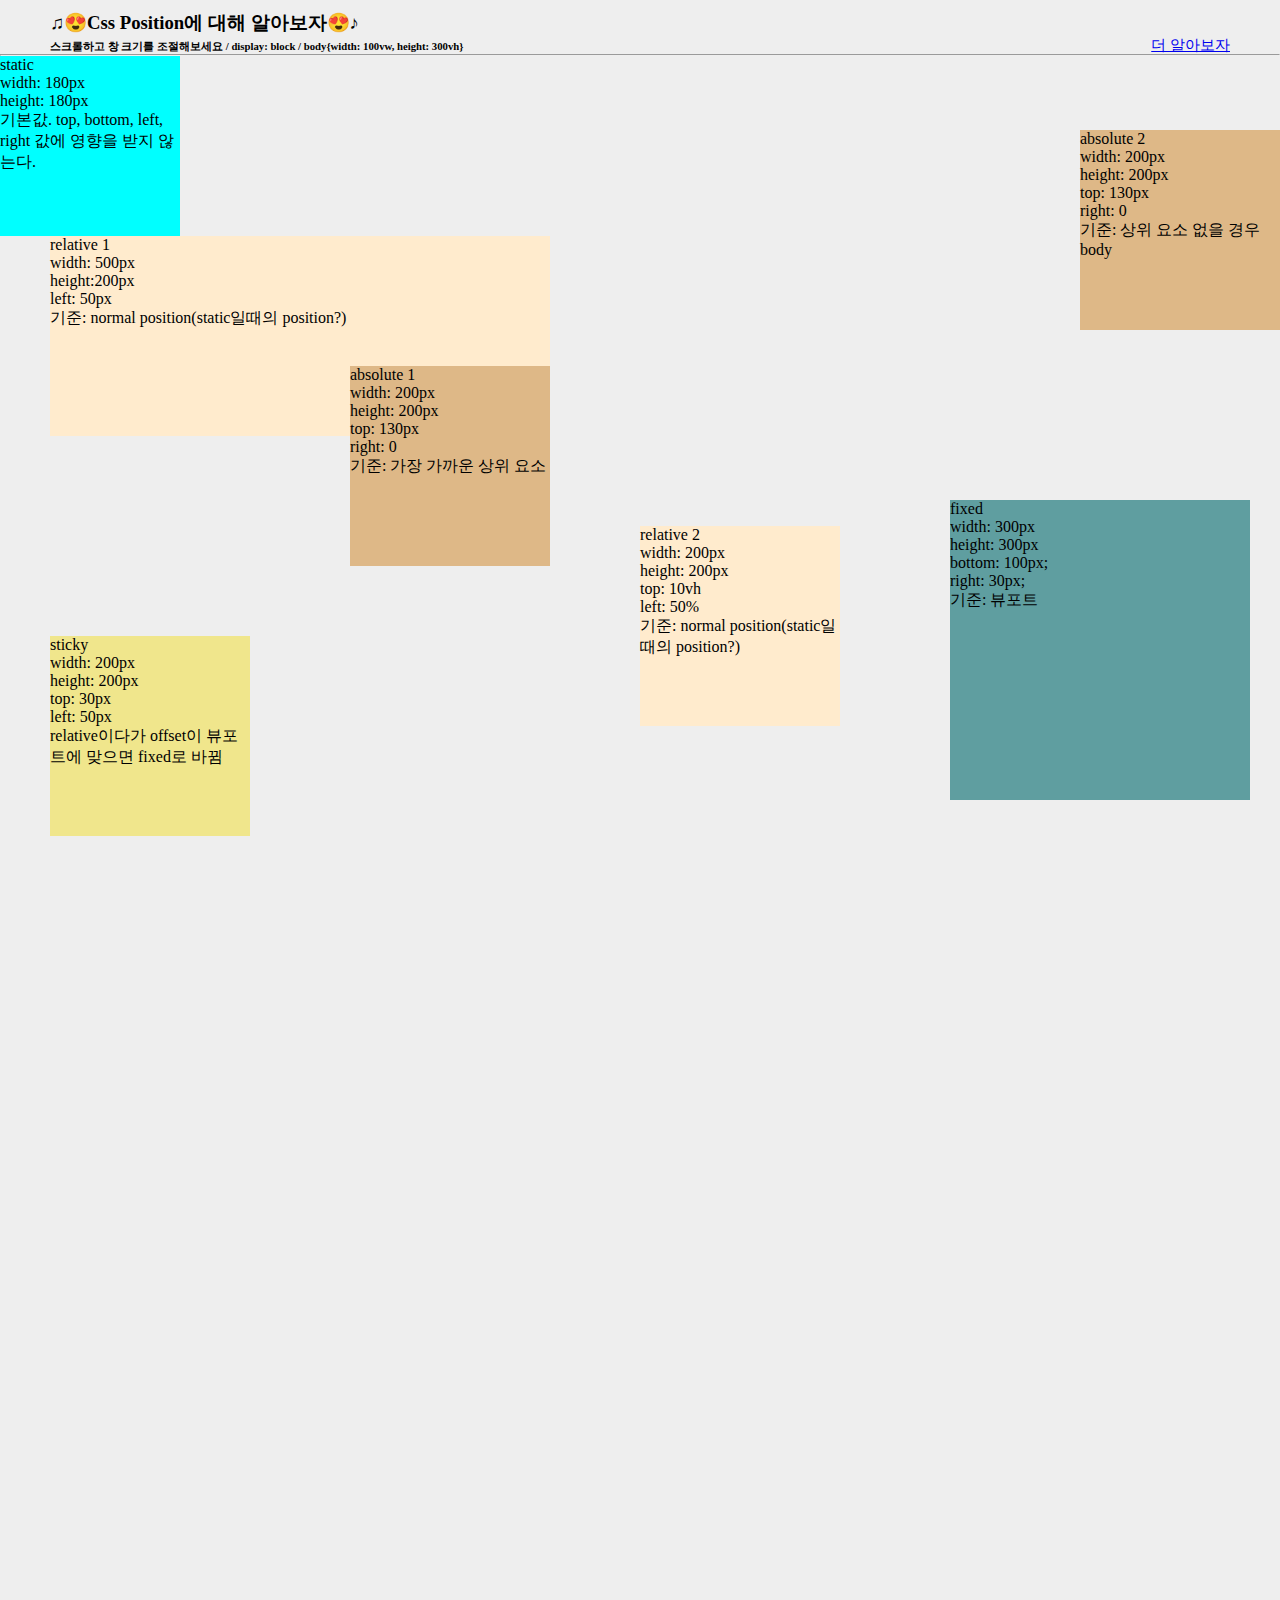
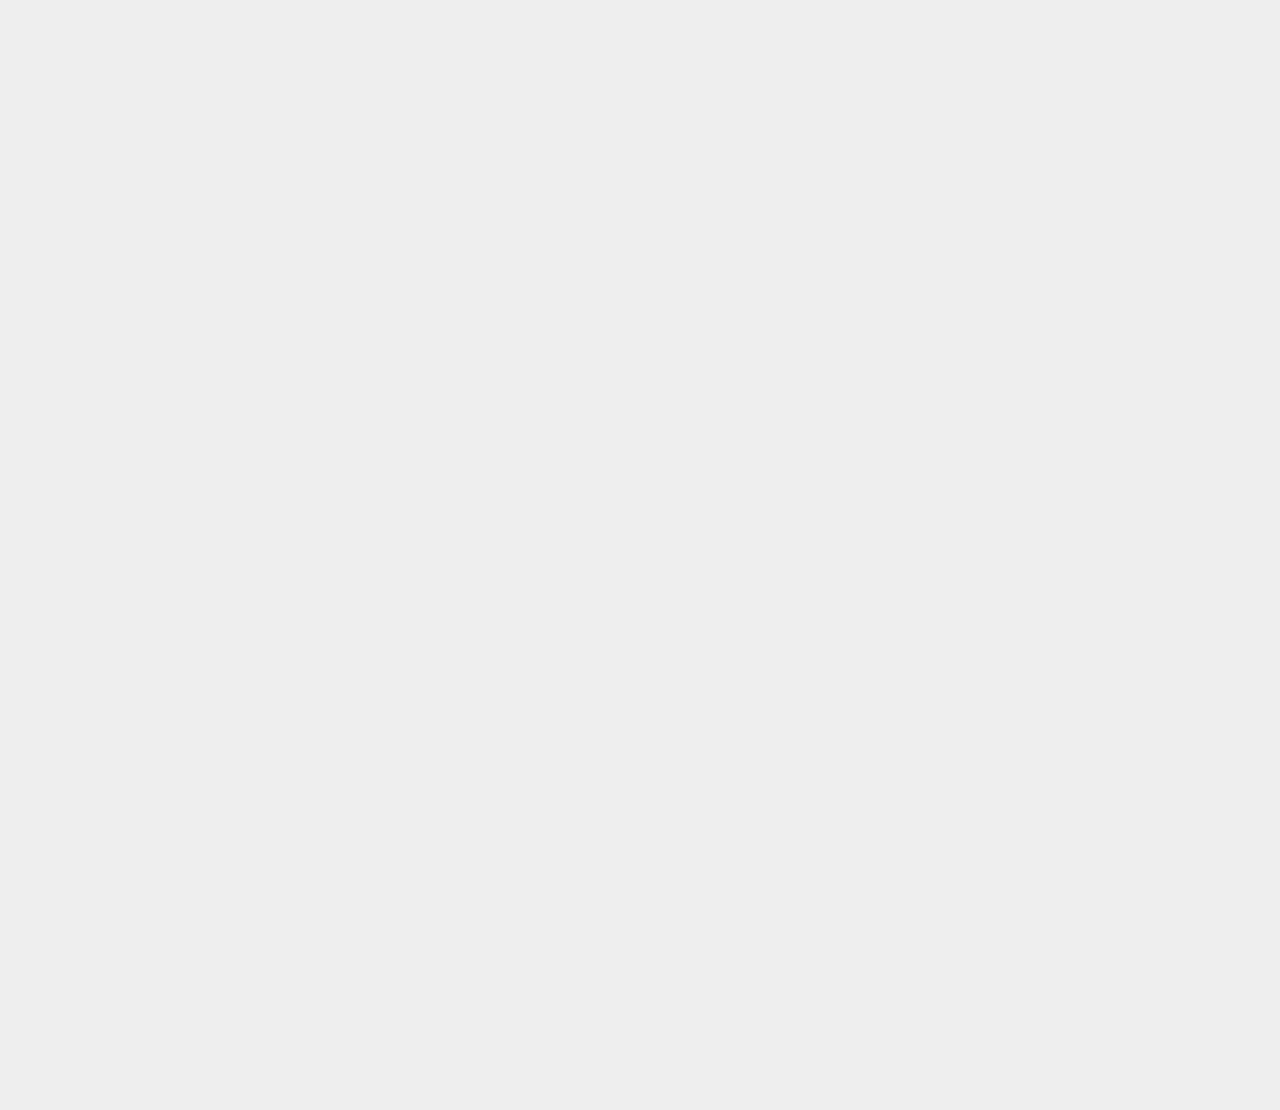
<file: index.html>
<!DOCTYPE html>
<html lang="en">
<head>
    <meta charset="UTF-8">
    <meta name="viewport" content="width=device-width, initial-scale=1.0">
    <title>Css Layout - The position Property</title>
    <link rel="stylesheet" href="./style.css">
</head>
<body>
        <h3 class="title">♫😍Css Position에 대해 알아보자😍♪ </h3>
        <h6 class="title2">스크롤하고 창 크기를 조절해보세요 / display: block / body{width: 100vw, height: 300vh}</h6>
        <a class="link" href="./characters.html">더 알아보자</a>
        <hr>

    <div class="static">
        static <br>width: 180px <br>height: 180px
        <br>기본값. top, bottom, left, right 값에 영향을 받지 않는다.
    </div>
    <div class="relative1">
        relative 1 <br>width: 500px <br>height:200px <br>left: 50px
        <br>기준: normal position(static일때의 position?)
        <div class="absolute1">
            absolute 1 <br>width: 200px <br>height: 200px<br>top: 130px <br>right: 0
            <br>기준: 가장 가까운 상위 요소
        </div>
    </div>

    <div class="relative2">
        relative 2 <br>width: 200px <br>height: 200px <br>top: 10vh <br>left: 50%
        <br>기준: normal position(static일때의 position?)
    </div>

    <div class="fixed">
        fixed <br>width: 300px <br>height: 300px
        <br>bottom: 100px; <br>right: 30px;
        <br>기준: 뷰포트
    </div>
    <div class="absolute2">
        absolute 2 <br>width: 200px <br>height: 200px<br>top: 130px <br>right: 0
        <br>기준: 상위 요소 없을 경우 body
    </div>
    <div class="sticky">
        sticky <br>width: 200px <br>height: 200px <br>top: 30px <br>left: 50px
        <br>relative이다가 offset이 뷰포트에 맞으면 fixed로 바뀜
    </div>




</body>
</html>
</file>
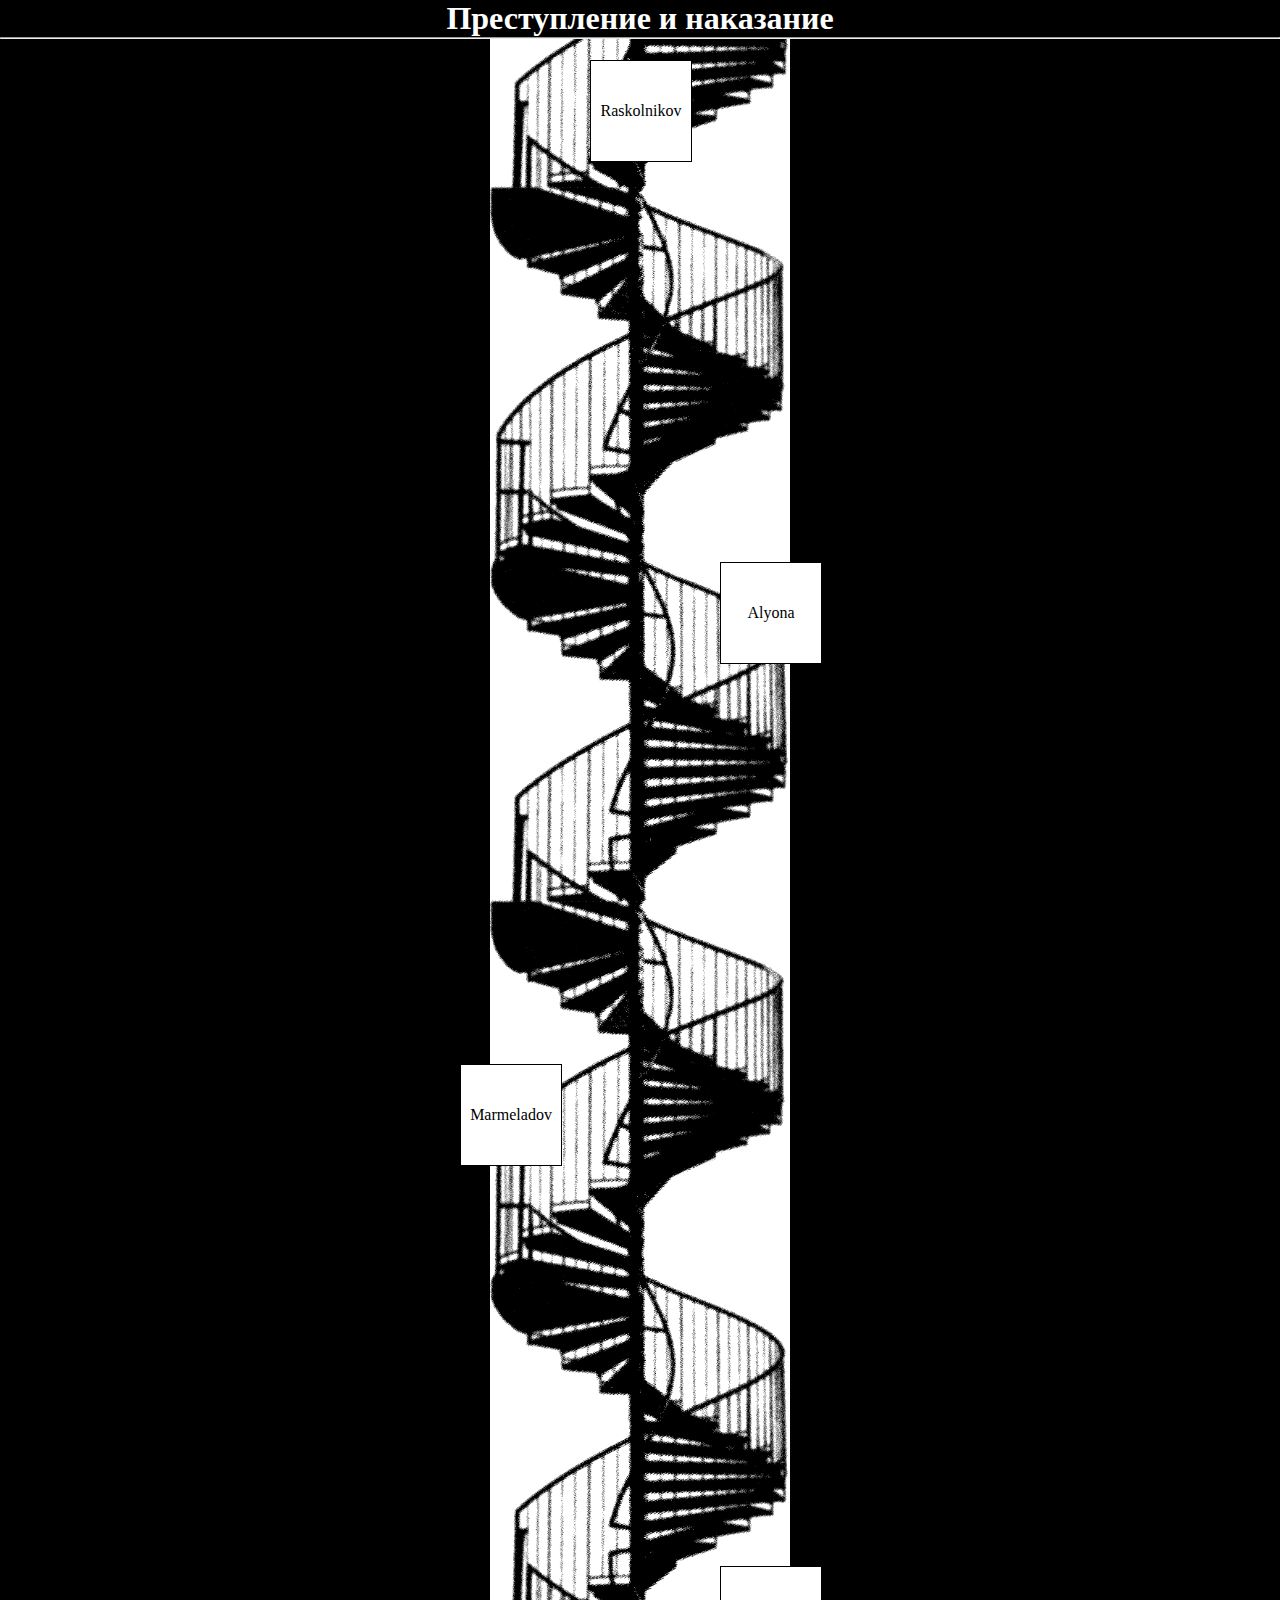
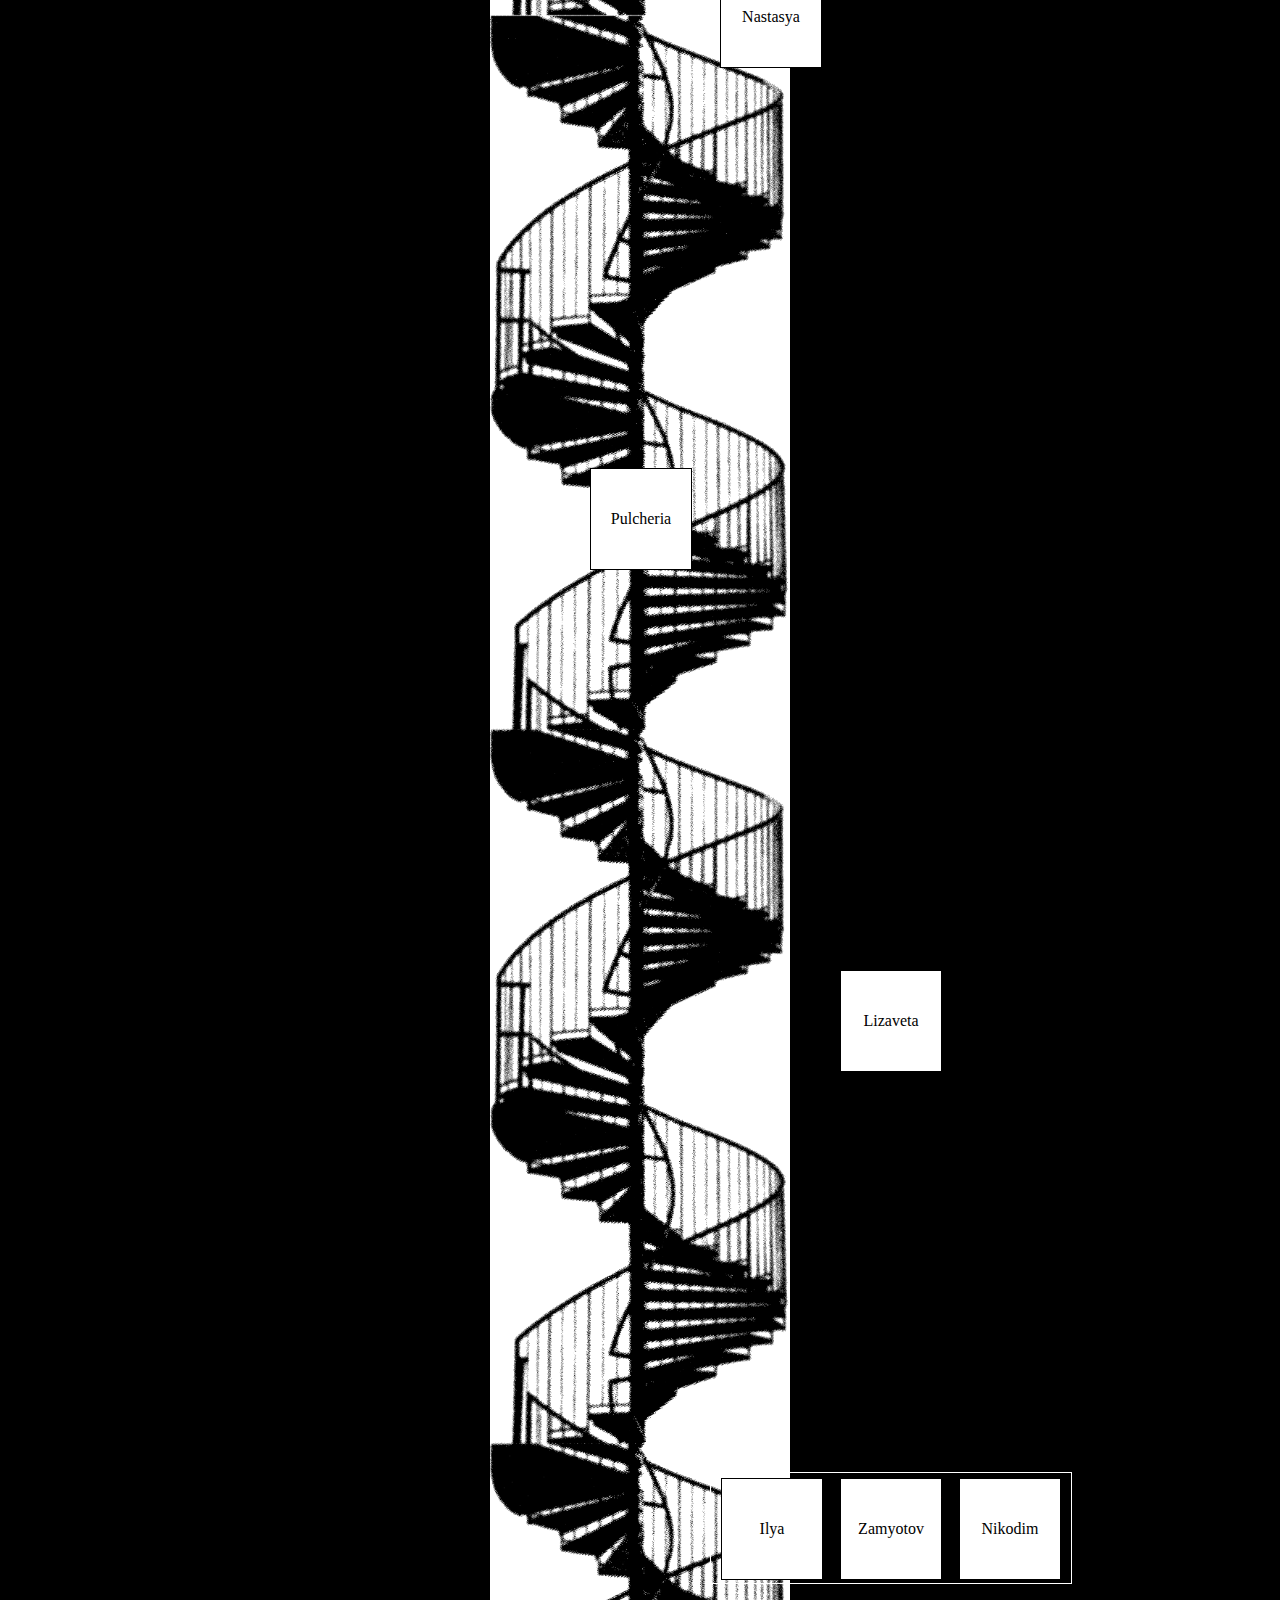
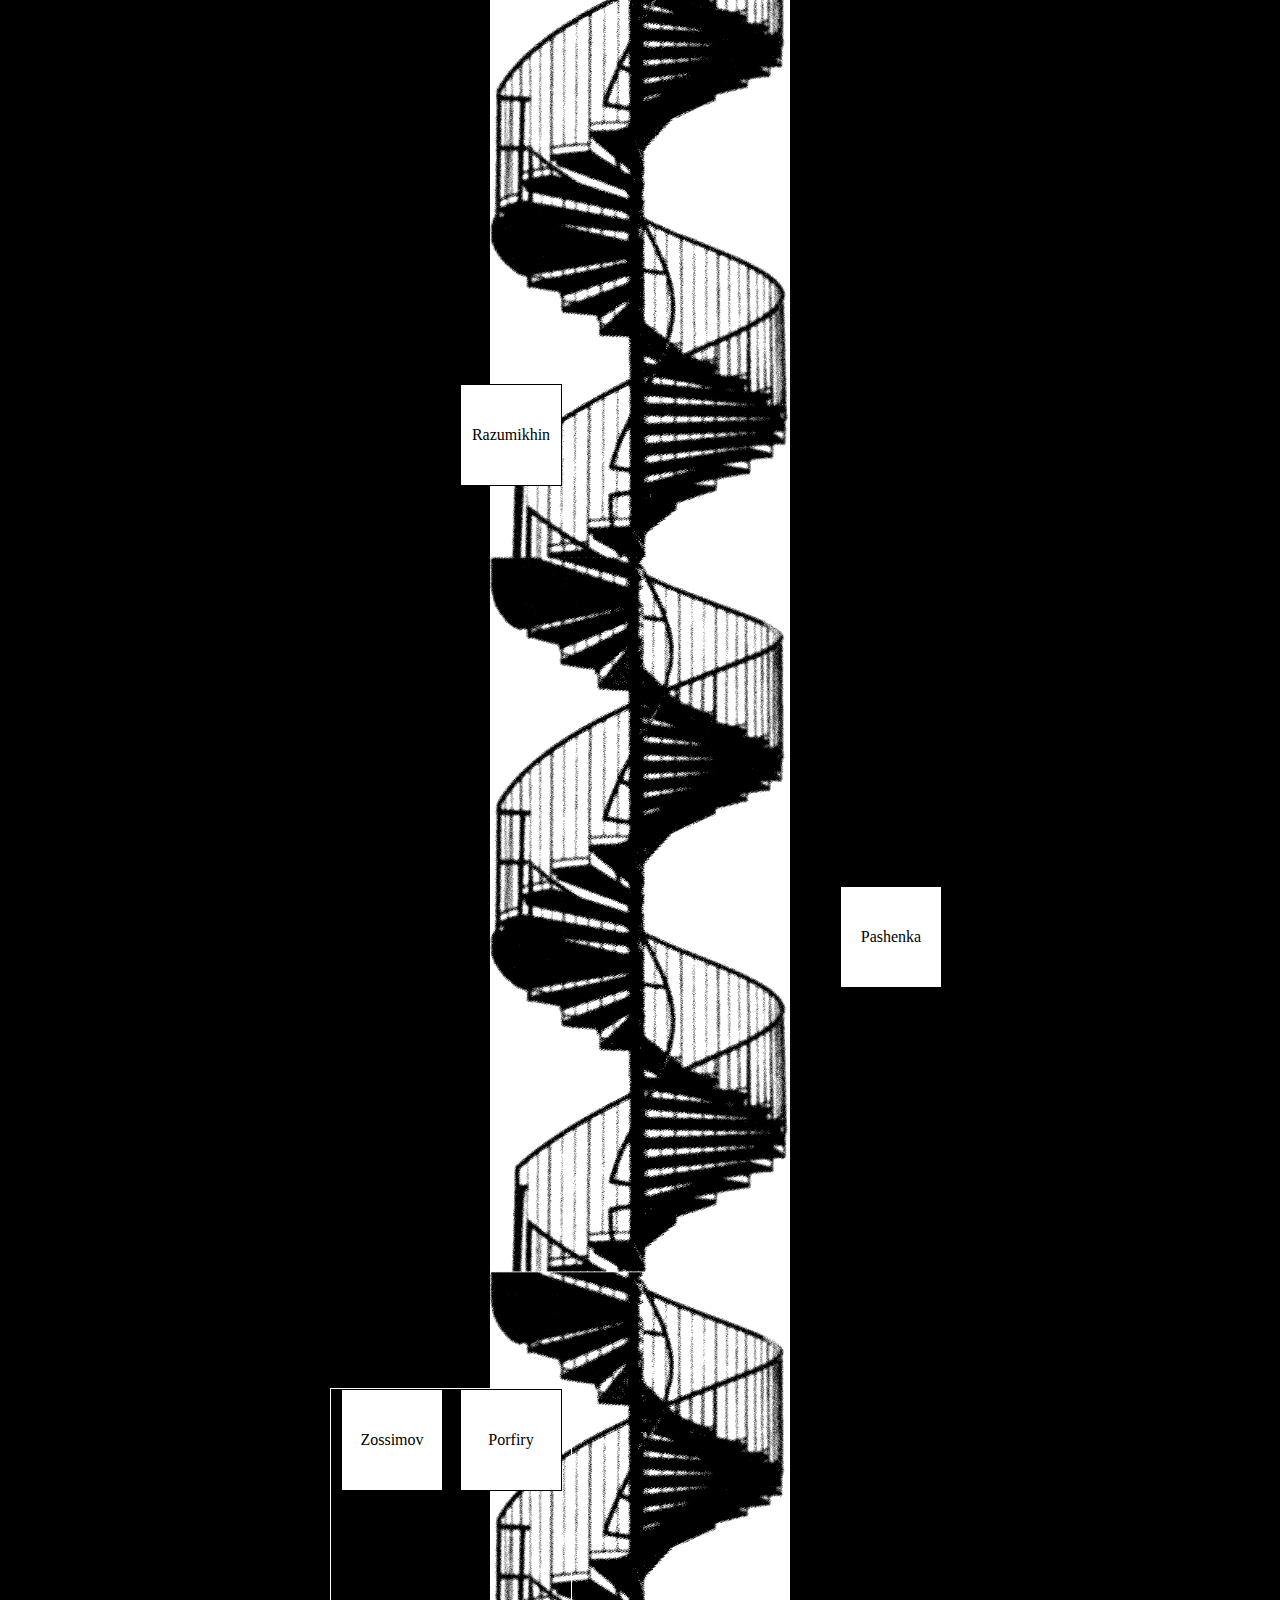
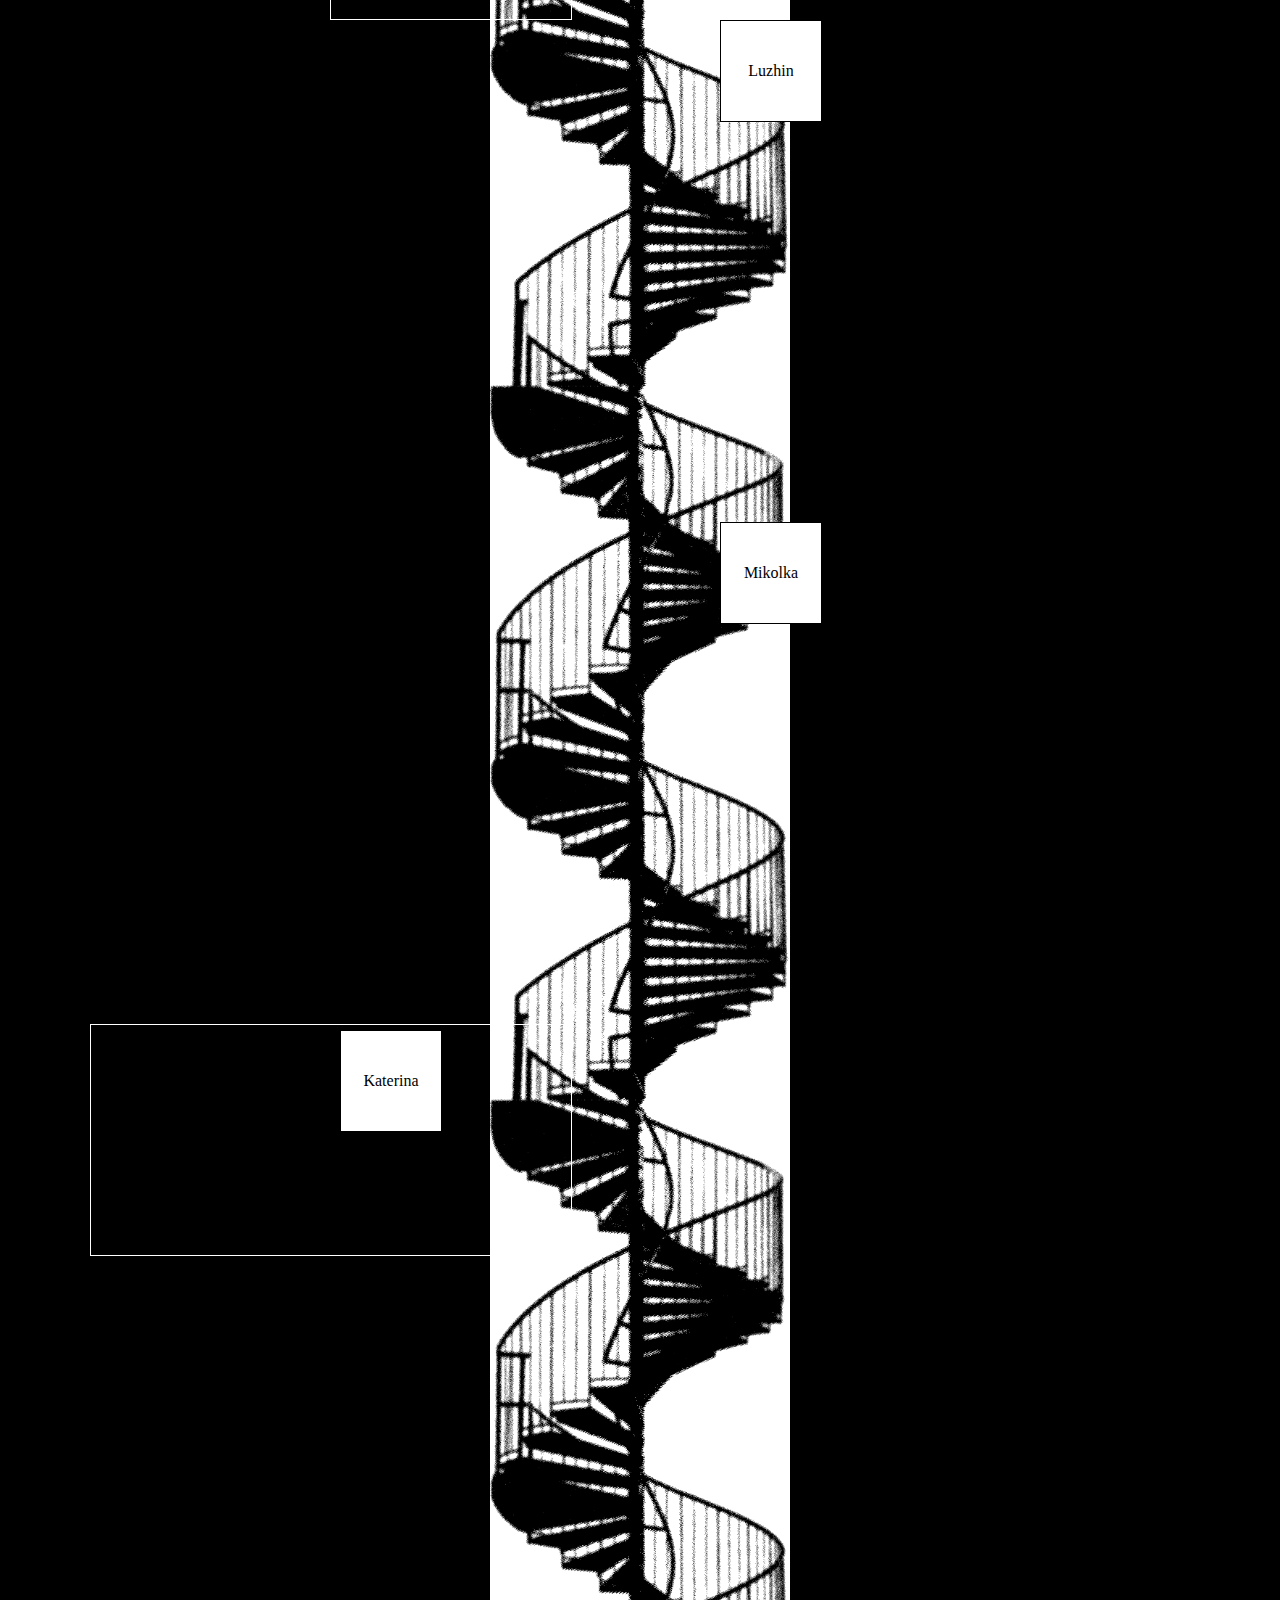
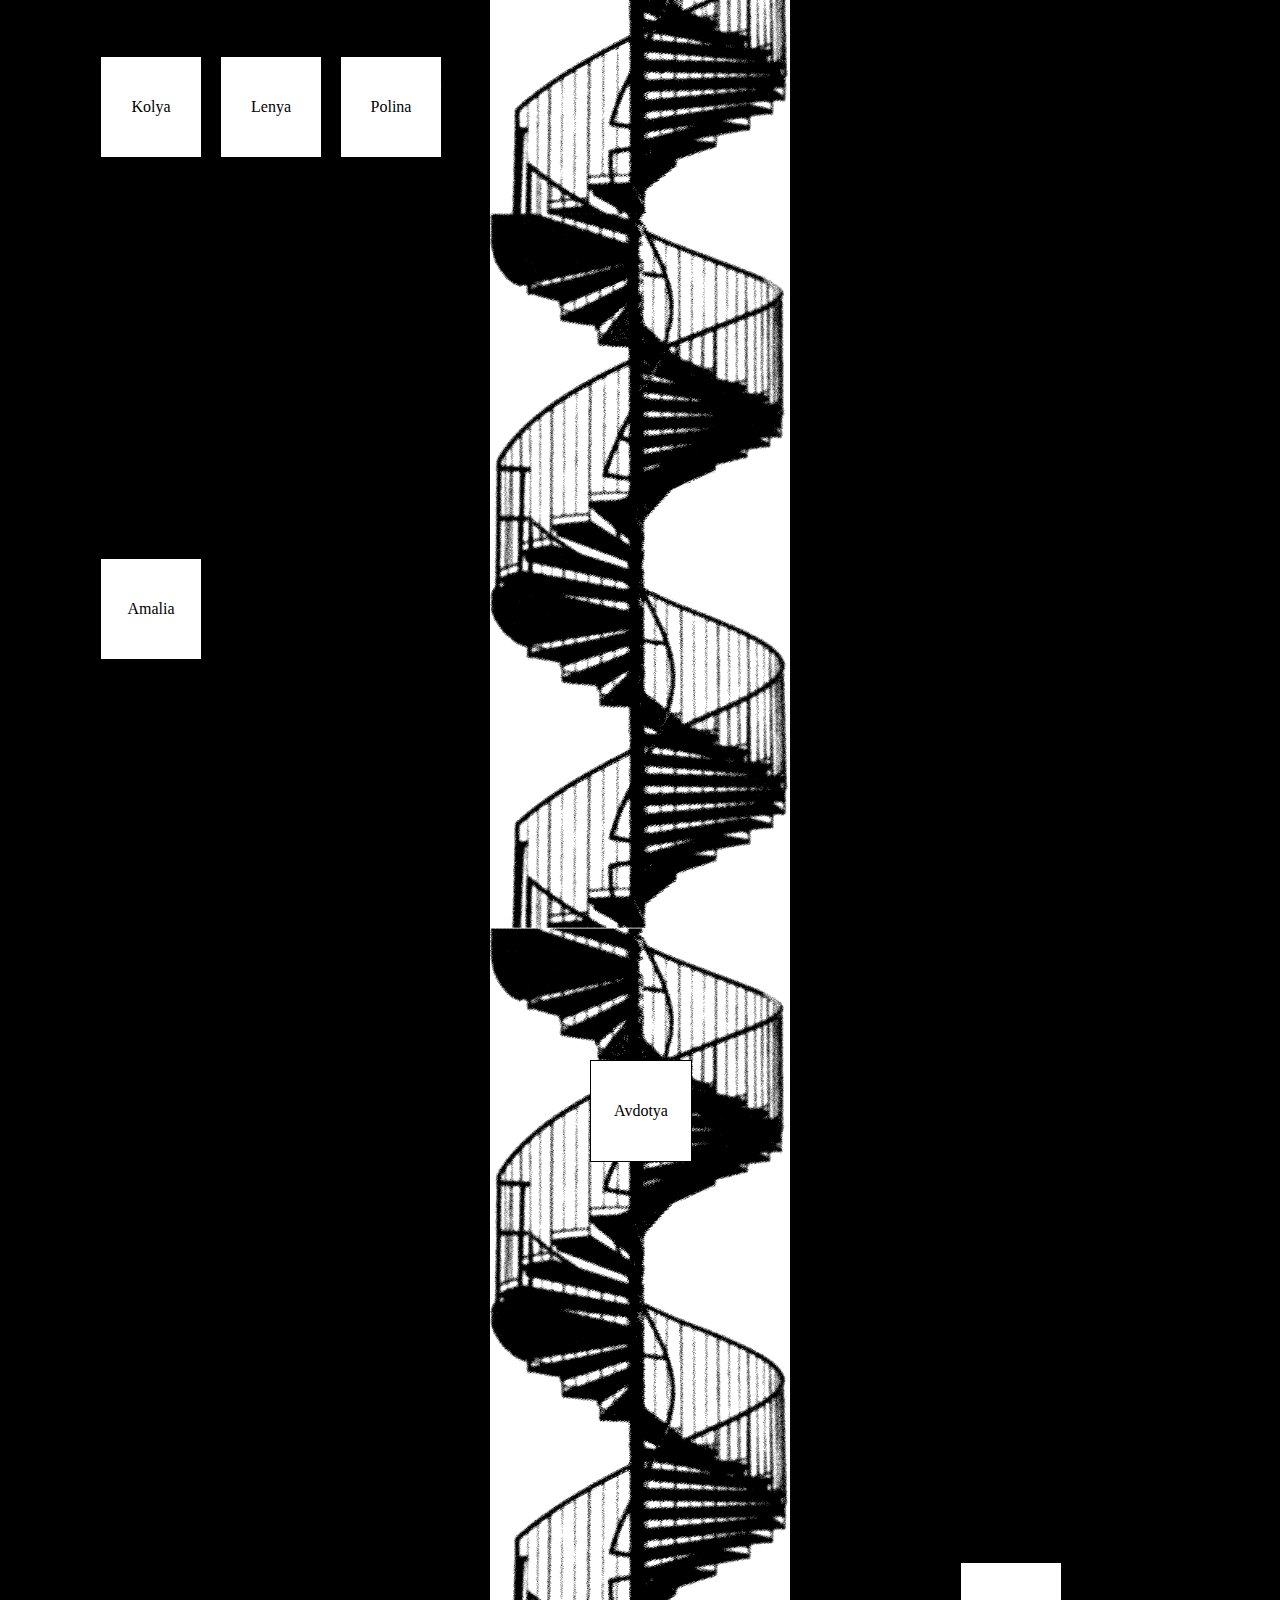
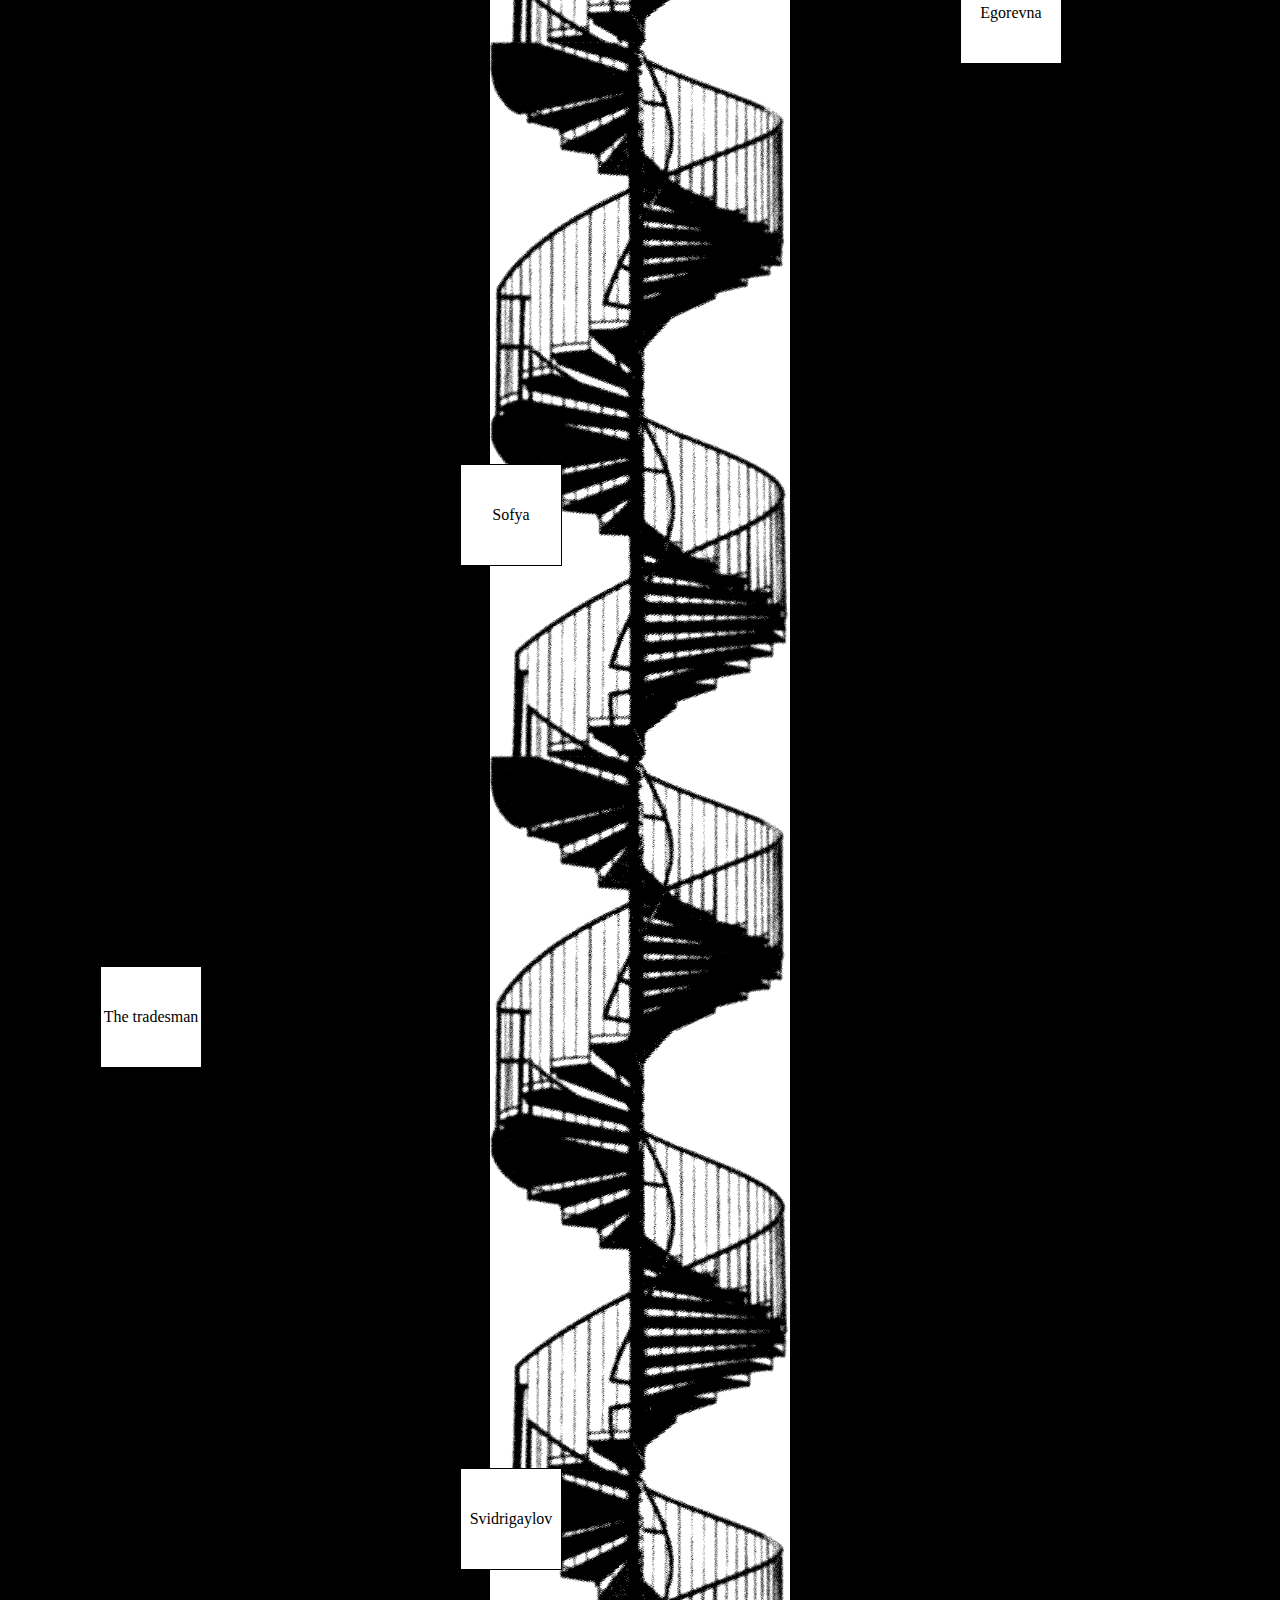
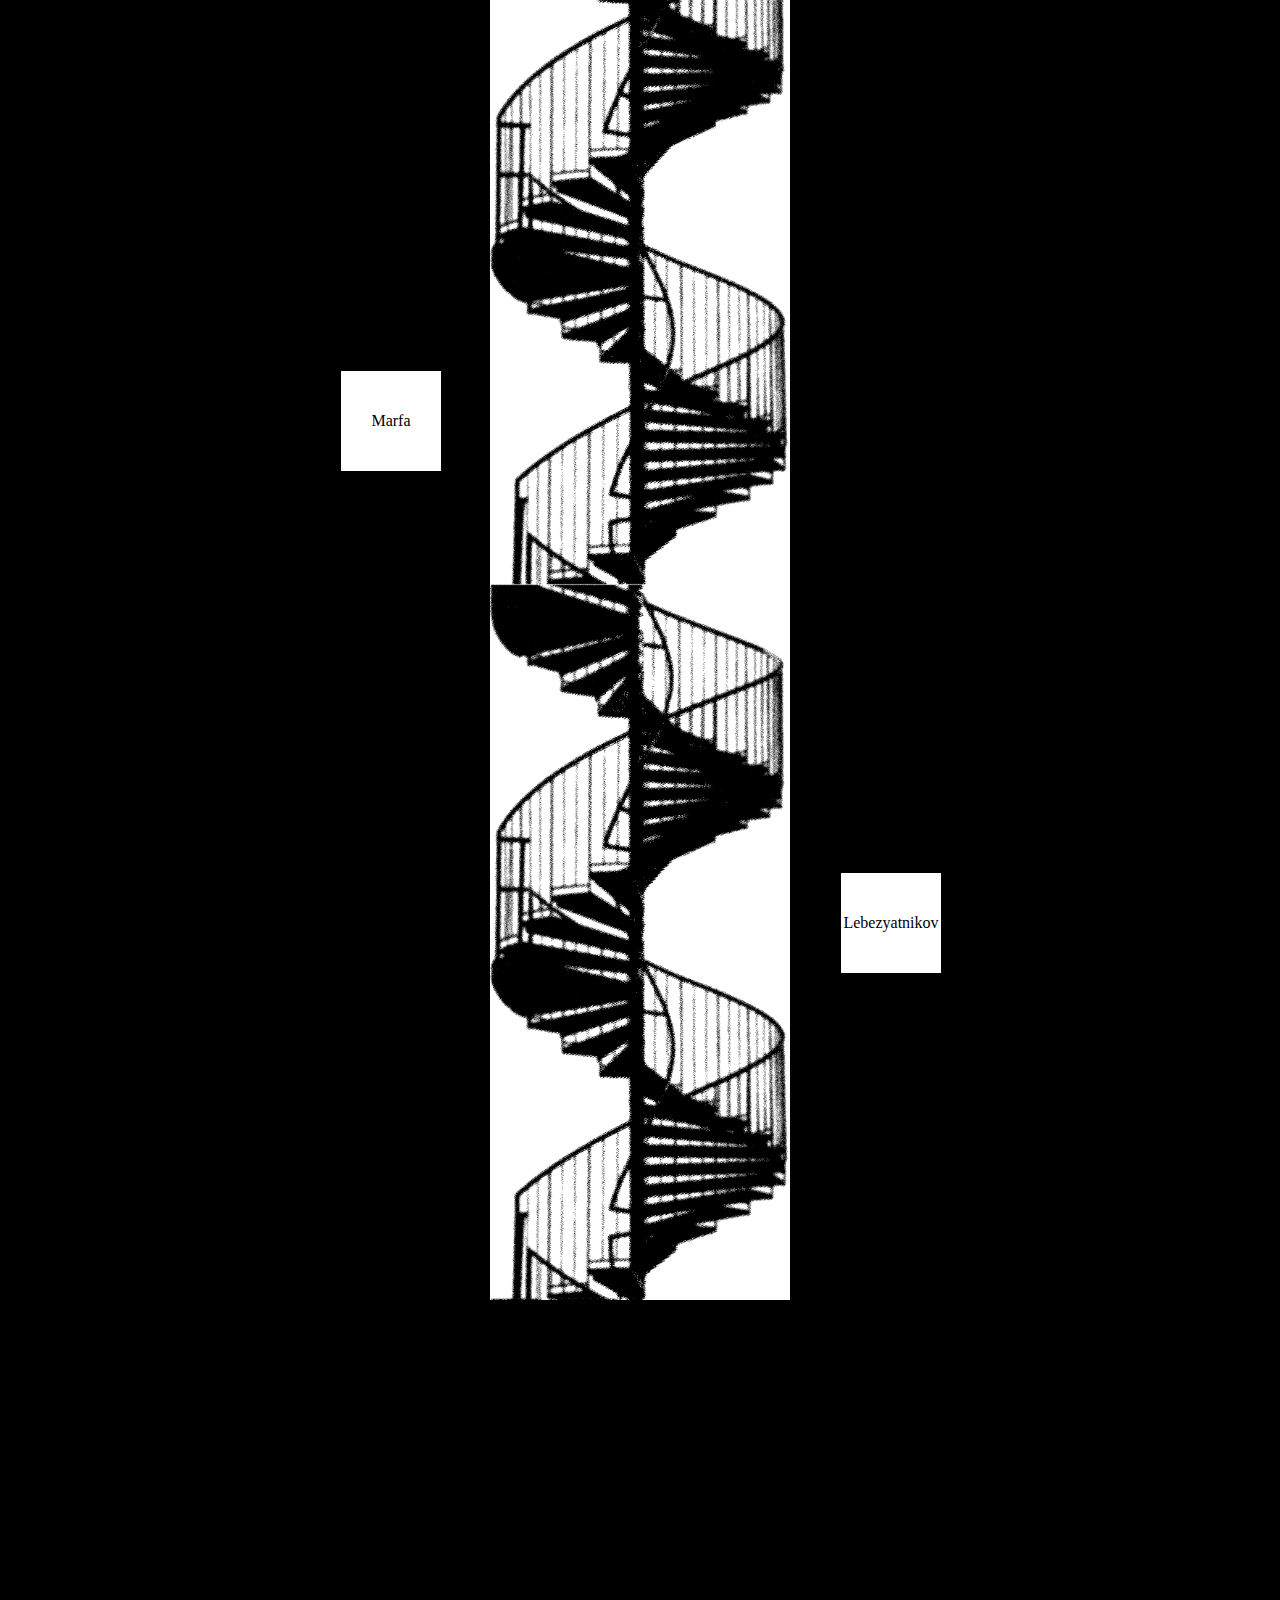
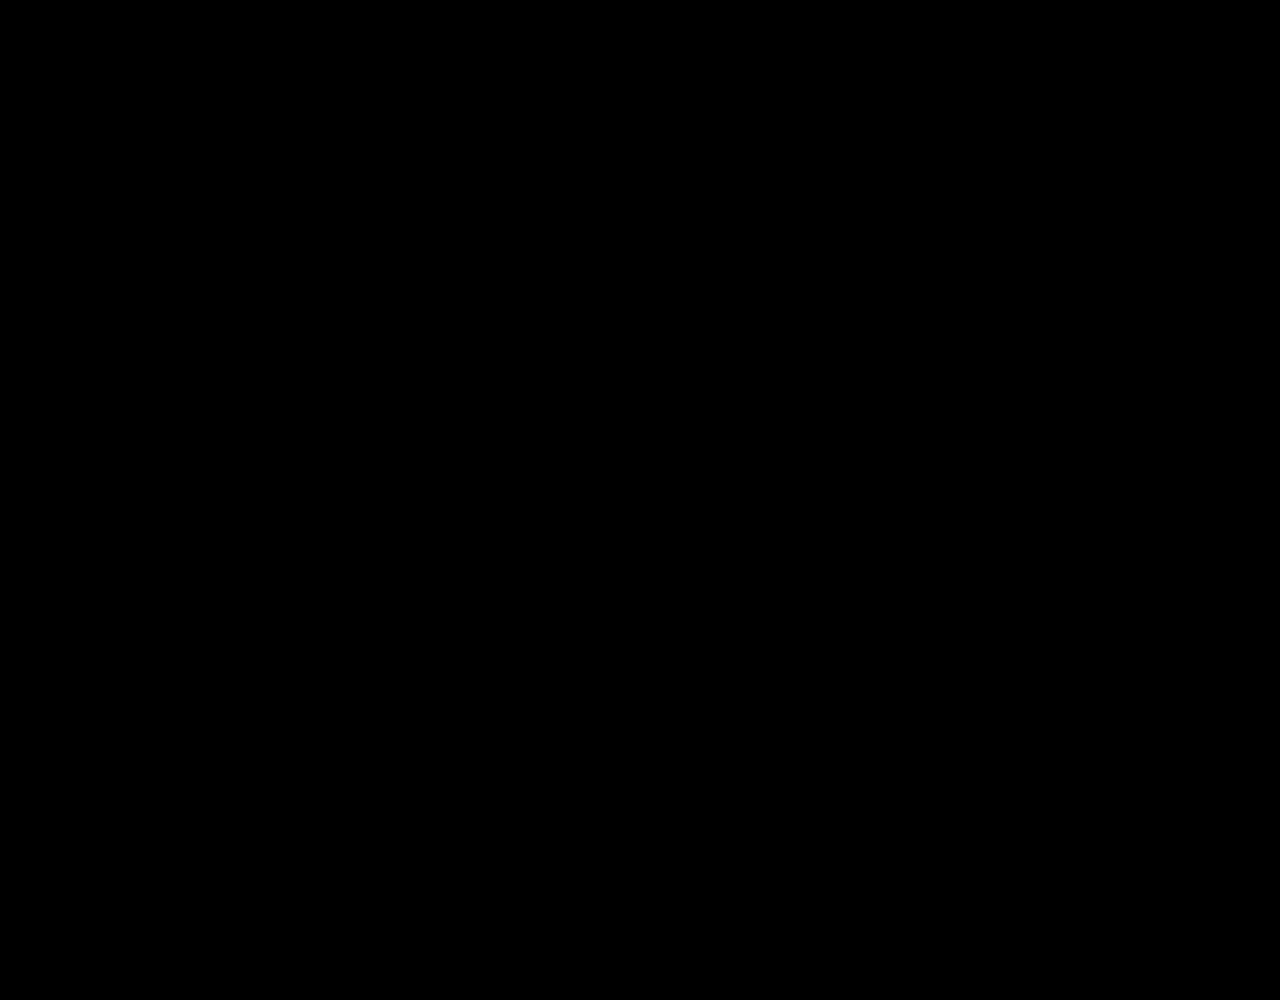
<file: characters.html>
<!DOCTYPE html>
<html lang="en">
<head>
    <meta charset="UTF-8">
    <meta name="viewport" content="width=device-width, initial-scale=1.0">
    <title>Преступление и наказание</title>
    <link rel="stylesheet" href="./style2.css">
</head>
<body>
    <div class="title"><h1>
        Преступление и наказание
    </h1><hr></div>
  
    <div class="container">
        <div class="c c1">Raskolnikov
            <div class="d">
                Rodion Romanovich Raskolnikov (“Rodya,” “Rodka”)
            </div>
        </div>
        <div class="b"></div>
        <div class="c c2">Alyona
            <div class="d">
                Alyona Ivanovna
                <br><br>moneylender
            </div>
        </div>
        <div class="b"></div>
        <div class="c c3">Marmeladov
            <div class="d">
                Semyon Zakharovich Marmeladov
                <br><br>former government clerk
            </div>
        </div>
        <div class="b"></div>
        <div class="c c4">Nastasya
            <div class="d">
                Nastasya Petrovna (“Nastenka,” “Nastasyushka”)
                <br><br>Pashenka's servant
            </div>
        </div>
        <div class="b"></div>
        <div class="c c5">Pulcheria
            <div class="d">
                Pulcheria Alexandrovna Raskolnikov
                <br><br>Raskolnikov's mother
            </div>
        </div>
        <div class="b"></div>
        <div class="c c6">Lizaveta
            <div class="d">
                Lizaveta Ivanovna
                <br><br>Alyona's sister
            </div>
        </div>
        <div class="b"></div>
        <div class="r1">
            <div class="c c7">Ilya
                <div class="d1">
                    Ilya Petrovich (“Gunpowder”)
                    <br><br>assistant
                </div>
            </div>
            <div class="c c7">Zamyotov
                <div class="d1">
                    Alexander Grigorievich Zamyotov
                    <br><br>chief clerk in the police office
                </div>
            </div>
            <div class="c c7">Nikodim
                <div class="d1">
                    Nikodim Fomich
                    <br><br>chief clerk in the police office
                </div>
            </div>
        </div>
        <div class="b"></div>
        <div class="c c8">Razumikhin
            <div class="d">
                Dmitri Prokofych Razumikhin
                <br><br>Raskolnikov's friend
            </div>
        </div>
        <div class="b"></div>
        <div class="c c9">Pashenka
            <div class="d">
                Praskovya Pavlovna Zarnitsyna (Pashenka)
                <br><br> Raskolnikov's landlady
            </div>
        </div>
        <div class="b"></div>
        <div class="r2">
            <div class="c c10">Zossimov
                <div class="d1">
                    Zossimov
                    <br><br>doctor
                </div>
            </div>
            <div class="c c10">Porfiry
                <div class="d1">
                    Porfiry Petrovich
                    <br><br>examining magistrate
                </div>
            </div>
        </div>
        <div class="c c11">Luzhin
            <div class="d">
                Pyotr Petrovich Luzhin
                <br><br>betrothed to Dunya
            </div>
        </div>
        <div class="b"></div>
        <div class="c c12">Mikolka
            <div class="d">
                Nikolai Dementiev (Mikolay, Mikolka, Nikolka, Nikolashka)
                <br><br>painter who confessed
            </div>
        </div>
        <div class="b"></div>
        <div class="r3">
            <div class="c c13">Katerina
                <div class="d">
                    Katerina Ivanovna Marmeladov
                    <br><br>Marmeladov's wife
                </div>
            </div>
        </div>
        <div class="b"></div>
        <div class="c c14">Kolya
            <div class="d1">
                kolya
                <br><br>Katerina's youngest child
            </div>
        </div>
        <div class="c c15">Lenya
            <div class="d1">
                Lenya (Lida, Lidochka)
                 <br><br>Katerina's second youngest child
            </div>
        </div>
        <div class="c c16">Polina
            <div class="d1">
                Polina Mikhailovna Marmeladov (“Polya,” “Polenka,” “Polechka”)
                 <br><br>Katerina's second oldest child
            </div>
        </div>
        <div class="b"></div>
        <div class="c c17">Amalia
            <div class="d">
                Amalia Ivanovna Lippewechsel
                <br><br>Marmeldov's landlady
            </div>
        </div>
        <div class="b"></div>
        <div class="c c18">Avdotya
            <div class="d">
                Avdotya Romanovna Raskolnikov (“Dunya,” “Dunechka”)
                <br><br>Raskolnikov's sister
            </div>
        </div>
        <div class="b"></div>
        <div class="c c19">Egorevna
            <div class="d">
                Natalya Egorevna
            <br><br>Pashenka's daughter
            </div>
        </div>
        <div class="b"></div>
        <div class="c c20">Sofya
            <div class="d">
                Sofya Semyonovna Marmeladov (“Sonya,” “Sonechka”)
                <br><br>Marmeladov's oldest daughter
            </div>
        </div>
        <div class="b"></div>
        <div class="c c21">The tradesman
            <div class="d">
                “The Man from Under the Ground”
            </div>
        </div>
        <div class="b"></div>
        <div class="c c22">Svidrigaylov
            <div class="d">
                Arkady Ivanovich Svidrigailov
                <br><br>Dunya's former employer
            </div>
        </div>
        <div class="b"></div>
        <div class="c c23">Marfa
            <div class="d">
                Marfa Petrovna Svidrigaylov
                <br><br>Svidrigaylov's wife
            </div>
        </div>
        <div class="b"></div>
        <div class="c c24">Lebezyatnikov
            <div class="d">
                Andrei Semyonovich Lebezyatnikov
                <br><br>Luzhin's roommate
            </div>
        </div>
        <div class="b2"></div>
    </div>
   

    <div class="bottom"> </div>
    <iframe class="video" src="https://www.youtube.com/embed/gntg3oEx5ks?si=SMpt_czhAmBmsnlR" title="YouTube video player" frameborder="0" allow="accelerometer; autoplay; clipboard-write; encrypted-media; gyroscope; picture-in-picture; web-share" allowfullscreen></iframe>
</body>
</html>
</file>
<file: style.css>
* {
    margin: 0;
    padding: 0;
}

body {
    width: 100vw;
    height: 300vh;
    background-color: rgb(238, 238, 238);
    font-family: 'Malgun Gothic';
}

.title {
    /* background-color: aliceblue; */
    display: block;
    padding-left: 50px;
    margin-top: 10px;
}
.title2 {
    display: inline;
    padding-left: 50px;
    margin-top: 5px;
    margin-bottom: 15px;
}

.link {
    position: absolute;
    margin-left: 50px;
    right: 50px;
    font-size: 15px;
}

/* static
HTML elements are positioned static by default.
Static positioned elements are not affected
by the top, bottom, left, and right properties. */

.static {
    position: static;
    background-color: aqua;
    width: 180px;
    height: 180px;
}

/* relative
Setting the top, right, bottom, and left properties
of a relatively-positioned element will cause it
to be adjusted away from its normal position.
Other content will not be adjusted to fit into
any gap left by the element. */

.relative1 {
    position: relative;
    left: 50px;
    background-color: blanchedalmond;
    width: 500px;
    height: 200px;
    display: block;
}

/* fixed
relative to the viewport, which means it always
stays in the same place even if the page is scrolled.
The top, right, bottom, and left properties are used
to position the element. */

.fixed {
    position: fixed;
    bottom: 100px;
    right: 30px;
    width: 300px;
    height: 300px;
    background-color: cadetblue;
}

/* absolute
is positioned relative to the nearest positioned
ancestor (instead of positioned relative to the viewport,
like fixed).
However; if an absolute positioned element
has no positioned ancestors, it uses the document body,
and moves along with page scrolling. */


.absolute1, .absolute2 {
    position: absolute;
    top: 130px;
    right: 0;
    width: 200px;
    height: 200px;
    background-color: burlywood;
}

.relative2 {
    position: relative;
    background-color: blanchedalmond;
    width: 200px;
    height: 200px;
    top: 10vh;
    left: 50%;
}

/* sticky
toggles between relative and fixed,
depending on the scroll position.
It is positioned relative until
a given offset position is met in the viewport
- then it "sticks" in place (like position:fixed). */
.sticky {
    position: sticky;
    background-color: khaki;
    width: 200px;
    height: 200px;
    top: 30px;
    left: 50px;
}
</file>
<file: style2.css>
* {
    margin: 0;
    padding: 0;
}

body {
    background-color: black;
    height: 11800px;
    background-image: url('./stairs.png');
  background-repeat: repeat-y;
  background-attachment: scroll;
  background-size: 300px auto;
  background-position: center;
}

.title {
    position: fixed;
    width: 100%;
    top: 0;
    color: rgb(255, 255, 255);
    background-color: black;
    font-family: Cambria, Cochin, Georgia, Times, 'Times New Roman', serif;
    text-align: center;
    z-index: 1;
}




.container {
    position: relative;
    top: 60px;
    font-family: Cambria, Cochin, Georgia, Times, 'Times New Roman', serif;
}

.c {
    background-color: rgb(255, 255, 255);
    position: sticky;
    display: inline;
    width: 100px;
    height: 100px;
    border: 1px rgb(0, 0, 0) solid;
    color: rgb(0, 0, 0);

    display: flex;
    justify-content: center; /* 가로 중앙 정렬 */
    align-items: center; /* 세로 중앙 정렬 */
    left: calc(50% - 50px);
}

/* detail, 마우스 호버 시 풀네임과 애칭과 관계 나옴 */
.d {
    position: absolute; /* "d" 요소를 절대 위치로 설정 */
    top: 5px;
    left: 5px;
    color: white;
    z-index: -1;
    font-size: 10px;
}

/* blank, c의 사이사이를 띄워줌 */
.b {
    height: 400px;
}
.b2 {
    height: 1500px;
}
.c1 {
    top: 60px;
}
.c2 {
    left: calc(50% + 80px);
    top: 60px;
}
.c3 {
    left: calc(50% - 180px);
    top: 60px;
    z-index: 1;
}
.c4 {
    left: calc(50% + 80px);
    top: 180px;
}
.c5 {
    top: 180px;
}
.c6 {
    left: calc(50% + 200px);
    top: 60px;
}
.c7 {
    top: 300px;
    display: inline-block;
    text-align: center; /* 텍스트를 가로 중앙 정렬합니다. */
    line-height: 100px; /* 세로 중앙 정렬을 위해 높이와 line-height 값을 설정합니다. */
    margin-left: 10px;
    margin-right: 3px;
    margin-top: 5px;
}
.r1 {
    position: sticky;
    border: white solid 1px;
    top: 295px;
    height: 110px;
    width: 360px;
    left: calc(50% + 70px);
}
.c8 {
    top: 300px;
    left: calc(50% - 180px);
    z-index: 1;
}
.c9 {
    top: 180px;
    left: calc(50% + 200px);
}
.c10 {
    top: 420px;
    left: calc(50% - 300px);
    display: inline-block;
    text-align: center; /* 텍스트를 가로 중앙 정렬합니다. */
    line-height: 100px; /* 세로 중앙 정렬을 위해 높이와 line-height 값을 설정합니다. */
    margin-left: 10px;
    margin-right: 3px;
}

.r2 {
    position: sticky;
    border: white solid 1px;
    top: 295px;
    height: 230px;
    width: 240px;
    left: calc(50% - 310px);
}
.c11 {
    top: 420px;
    left: calc(50% + 80px);
}
.c12 {
    top: 540px;
    left: calc(50% + 80px);
}
.r3 {
    position: sticky;
    border: white solid 1px;
    top: 55px;
    height: 230px;
    width: 480px;
    left: calc(50% - 550px);
}


.c13 {
    top: 60px;
    left: calc(50% - 300px);
    margin-top: 5px;
}
.c14 {
    top: 180px;
    left: calc(50% - 540px);
    display: inline-block;
    text-align: center; /* 텍스트를 가로 중앙 정렬합니다. */
    line-height: 100px; /* 세로 중앙 정렬을 위해 높이와 line-height 값을 설정합니다. */
    
}
.c15 {
        top: 180px;
        left: calc(50% - 420px);
        display: inline-block;
        text-align: center; /* 텍스트를 가로 중앙 정렬합니다. */
        line-height: 100px; /* 세로 중앙 정렬을 위해 높이와 line-height 값을 설정합니다. */
}
.c16 {
    top: 180px;
    left: calc(50% - 300px);
    display: inline-block;
    text-align: center; /* 텍스트를 가로 중앙 정렬합니다. */
    line-height: 100px; /* 세로 중앙 정렬을 위해 높이와 line-height 값을 설정합니다. */
}
.c17 {
    top: 300px;
    left: calc(50% - 540px);
}
.c18{
    top: 300px;
}
.c19 {
    top: 180px;
    left: calc(50% + 320px);
}
.c20 {
    top: 180px;
    left: calc(50% - 180px);
}
.c21 {
    top: 540px;
    left: calc(50% - 540px);
}
.c22 {
    top: 540px;
    left: calc(50% - 180px);
}
.c23 {
    top: 540px;
    left: calc(50% - 300px);
}
.c24 {
    top: 420px;
    left: calc(50% + 200px);
}
.c:hover {
    background-color: black;
    border: white 1px solid;
}

.d1 {
    position: absolute; /* "d" 요소를 절대 위치로 설정 */
    top: 5px;
    left: 5px;
    color: white;
    z-index: -1;
    font-size: 10px;
    line-height: 10px;
    text-align: left;
}





.bottom {
    position: absolute;
    top: 10900px;
    height: 1300px;
    width: 100%;
    background-color: rgb(0, 0, 0);
    z-index: -1;
}

.quit {
    color: grey;
    font-family: 'Times New Roman', Times, serif;
    position: relative;
    display: block;
    text-align: center;
    font-size: 20px;
}
.video {
    position: fixed;
    width: 300px;
    right: 50px;
    bottom: 50px;
    right: 50px;
}
</file>
